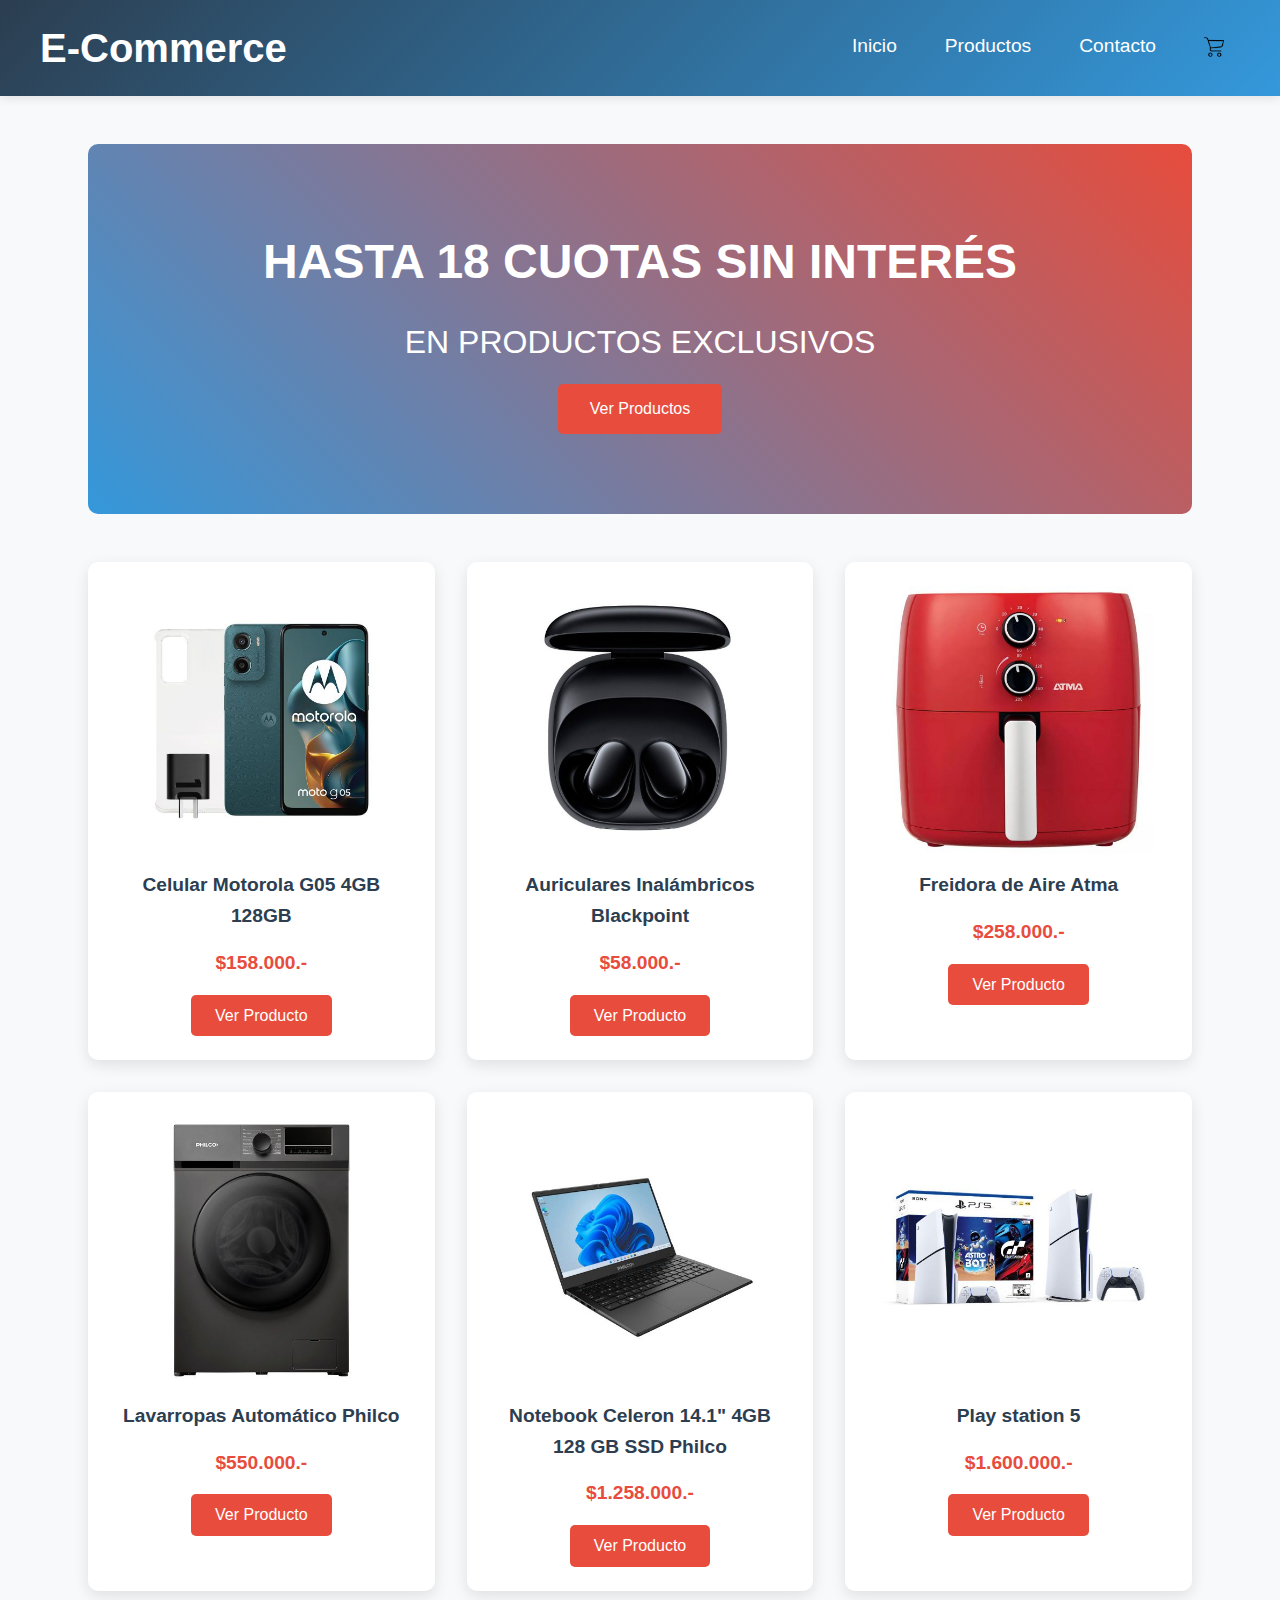
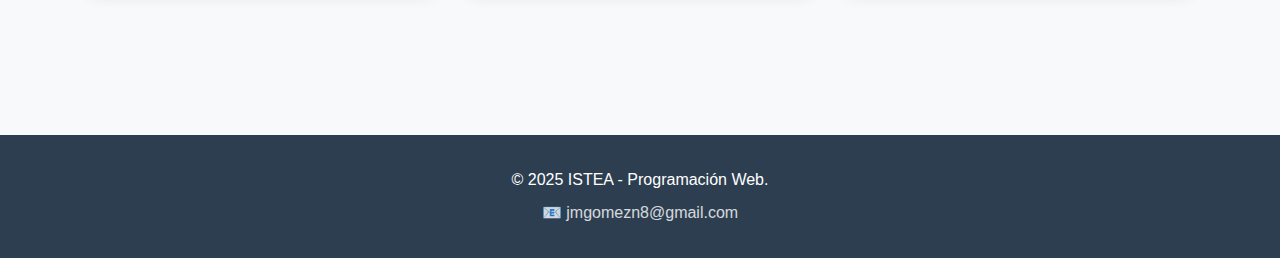
<file: index.html>
<!DOCTYPE html>
<html lang="es">
<head>
    <meta charset="UTF-8">
    <meta name="viewport" content="width=device-width, initial-scale=1.0">
    <title>E-Commerce</title>
    <link rel="icon" href="/img/favicon.png" type="image/x-icon">
    <link rel="stylesheet" href="/styles/styles.css">
</head>
<body>
    <!-- Header  -->
    <header>
        <div class="header-content">
            <div class="logo">E-Commerce</div>
            <img class="hamburguer" src="/img/menu.png">
            <nav class="header-content-nav">
                <ul>
                    <li><a href="/index.html">Inicio</a></li>
                    <li><a href="#products">Productos</a></li>
                    <li><a href="#contact">Contacto</a></li>
                    <li><a href="/cart.html"><img src="/img/cart.png" alt="shopping cart" ></a></li>
                </ul>
            </nav>
        </div>
    </header>
    <!-- Contenido principal -->
     <main class="container">
        <!-- Prop -->
        <section class="prop">
            <h1>HASTA 18 CUOTAS SIN INTERÉS</h1>
            <p>EN PRODUCTOS EXCLUSIVOS</p>
            <a href="#products" class="btn-prop">Ver Productos</a>
        </section>

        <!-- Cards -->
         <section id="products">
            
            <div class="products-cards-grid">
                <div class="product-card">
                    <img src="/img/celular.jpg">
                    <div class="product-card-name">Celular Motorola G05 4GB 128GB</div>
                    <div class="product-card-price">$158.000.-</div>
                    <a href="/product.html" class="product-card-btn">Ver Producto</a>
                </div>
                <div class="product-card">
                    <img src="/img/auriculares.jpg">
                    <div class="product-card-name">Auriculares Inalámbricos Blackpoint</div>
                    <div class="product-card-price">$58.000.-</div>
                    <a href="/product.html" class="product-card-btn">Ver Producto</a>
                </div>
                <div class="product-card">
                    <img src="/img/freidora.jpg">
                    <div class="product-card-name">Freidora de Aire Atma</div>
                    <div class="product-card-price">$258.000.-</div>
                    <a href="/product.html" class="product-card-btn">Ver Producto</a>
                </div>
                <div class="product-card">
                    <img src="/img/lavarropas.jpg">
                    <div class="product-card-name">Lavarropas Automático Philco</div>
                    <div class="product-card-price">$550.000.-</div>
                    <a href="/product.html" class="product-card-btn">Ver Producto</a>
                </div>
                <div class="product-card">
                    <img src="/img/notebook.jpg">
                    <div class="product-card-name">Notebook Celeron 14.1" 4GB 128 GB SSD Philco</div>
                    <div class="product-card-price">$1.258.000.-</div>
                    <a href="/product.html" class="product-card-btn">Ver Producto</a>
                </div>
                <div class="product-card">
                    <img src="/img/play.jpg">
                    <div class="product-card-name">Play station 5</div>
                    <div class="product-card-price">$1.600.000.-</div>
                    <a href="/product.html" class="product-card-btn">Ver Producto</a>
                </div>
            </div>
        </section>
     </main>
    <!-- Footer -->
    <footer id="contact">
        <p>&copy; 2025 ISTEA - Programación Web.</p>
        <p>
            📧 jmgomezn8@gmail.com 
        </p>
    </footer>
</body>
</html>
</file>
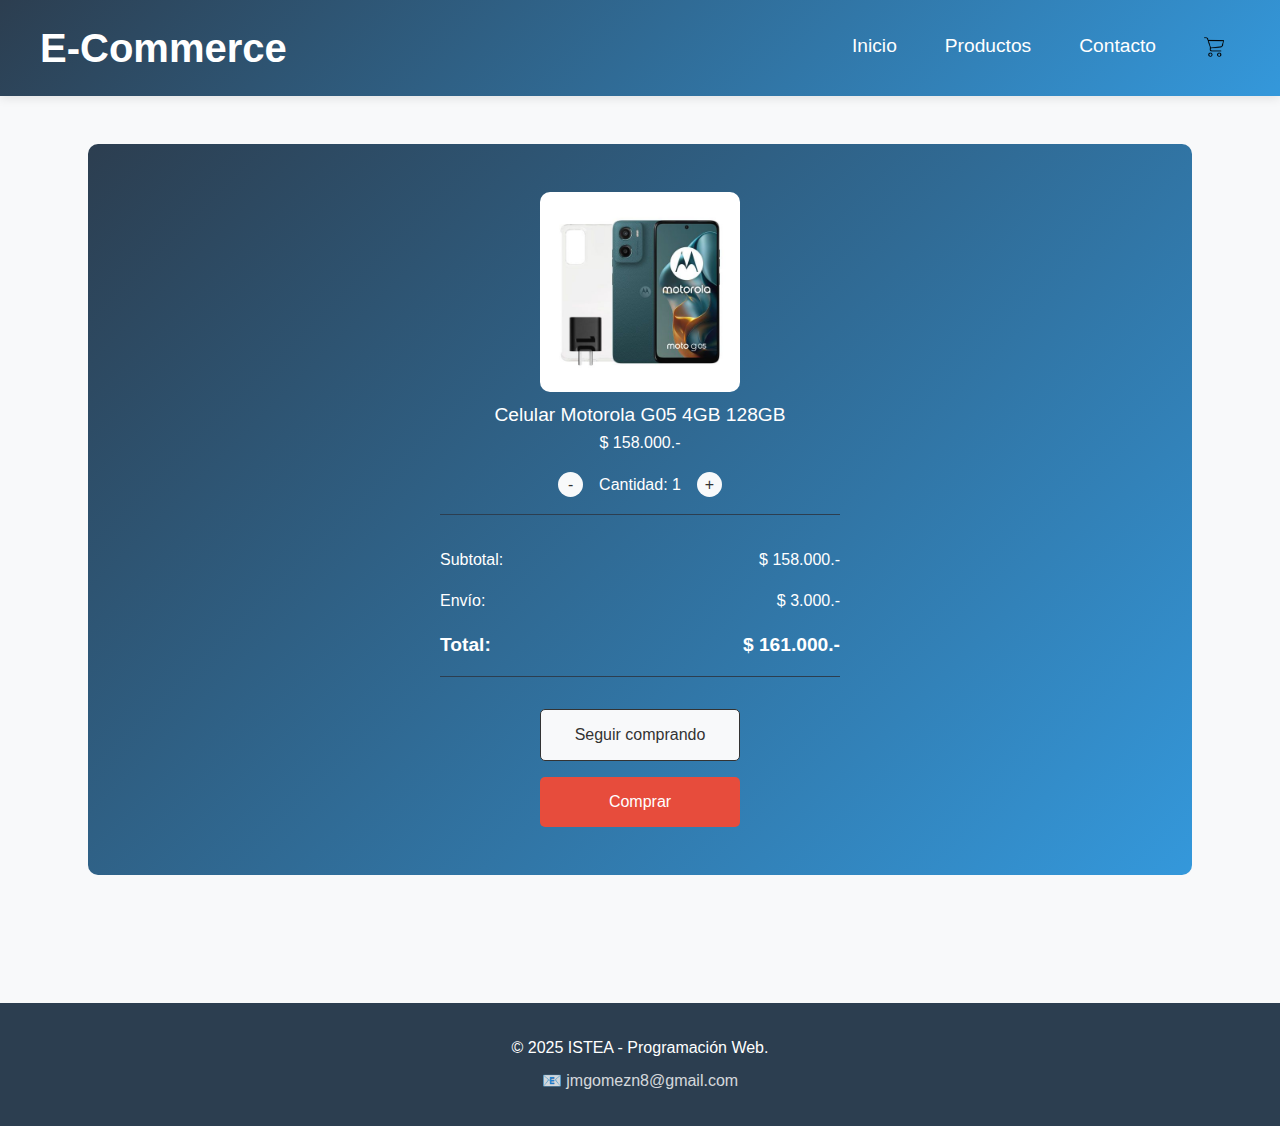
<file: cart.html>
<!DOCTYPE html>
<html lang="es">
<head>
    <meta charset="UTF-8">
    <meta name="viewport" content="width=device-width, initial-scale=1.0">
    <title>E-Commerce</title>
    <link rel="icon" href="/img/favicon.png" type="image/x-icon">
    <link rel="stylesheet" href="/styles/styles.css">
</head>
<body>
    <!-- Header -->
    <header>
        <div class="header-content">
            <div class="logo">E-Commerce</div>
            <img class="hamburguer" src="/img/menu.png">
            <nav class="header-content-nav">
                <ul>
                    <li><a href="/index.html">Inicio</a></li>
                    <li><a href="/index.html">Productos</a></li>
                    <li><a href="/contact.html">Contacto</a></li>
                    <li><a href="/cart.html"><img src="/img/cart.png" alt="shopping cart" ></a></li>
                </ul>
            </nav>
        </div>
    </header>
    <!-- Contenido principal -->
     <main class="container">
        <section class="cart">
            <div class="cart-items">
                <div class="cart-item">
                    <img src="/img/celular.jpg">
                    <div class="item-info">Celular Motorola G05 4GB 128GB</div>
                    <div class="item-price">$ 158.000.-</div>
                </div>
                <div class="cart-item-quantity">
                    <div class="btn-cart-add">-</div>
                    <div class="btn-cart-q">Cantidad: 1</div>
                    <div class="btn-cart-del">+</div>
                </div>
            </div>
            
            <div class="cart-total">
                <div class="cart-total-sub"><span>Subtotal:</span> <span>$ 158.000.-</span></div>
                <div class="cart-total-ship"><span>Envío:</span> <span>$ 3.000.-</span></div>
                <div class="cart-total-sum"><span>Total:</span> <span>$ 161.000.-</span></div>
            </div>
        <!-- Botones -->
            <a href="/index.html" class="btn-cart-back">Seguir comprando</a>
            <a href="#products" class="btn-cart-buy">Comprar</a>
        </section>
        <!-- Detalle del carrito -->

     </main>
    <!-- Footer -->
    <footer>
        <p>&copy; 2025 ISTEA - Programación Web.</p>
        <p>
            📧 jmgomezn8@gmail.com 
        </p>
    </footer>
</body>
</html>
</file>
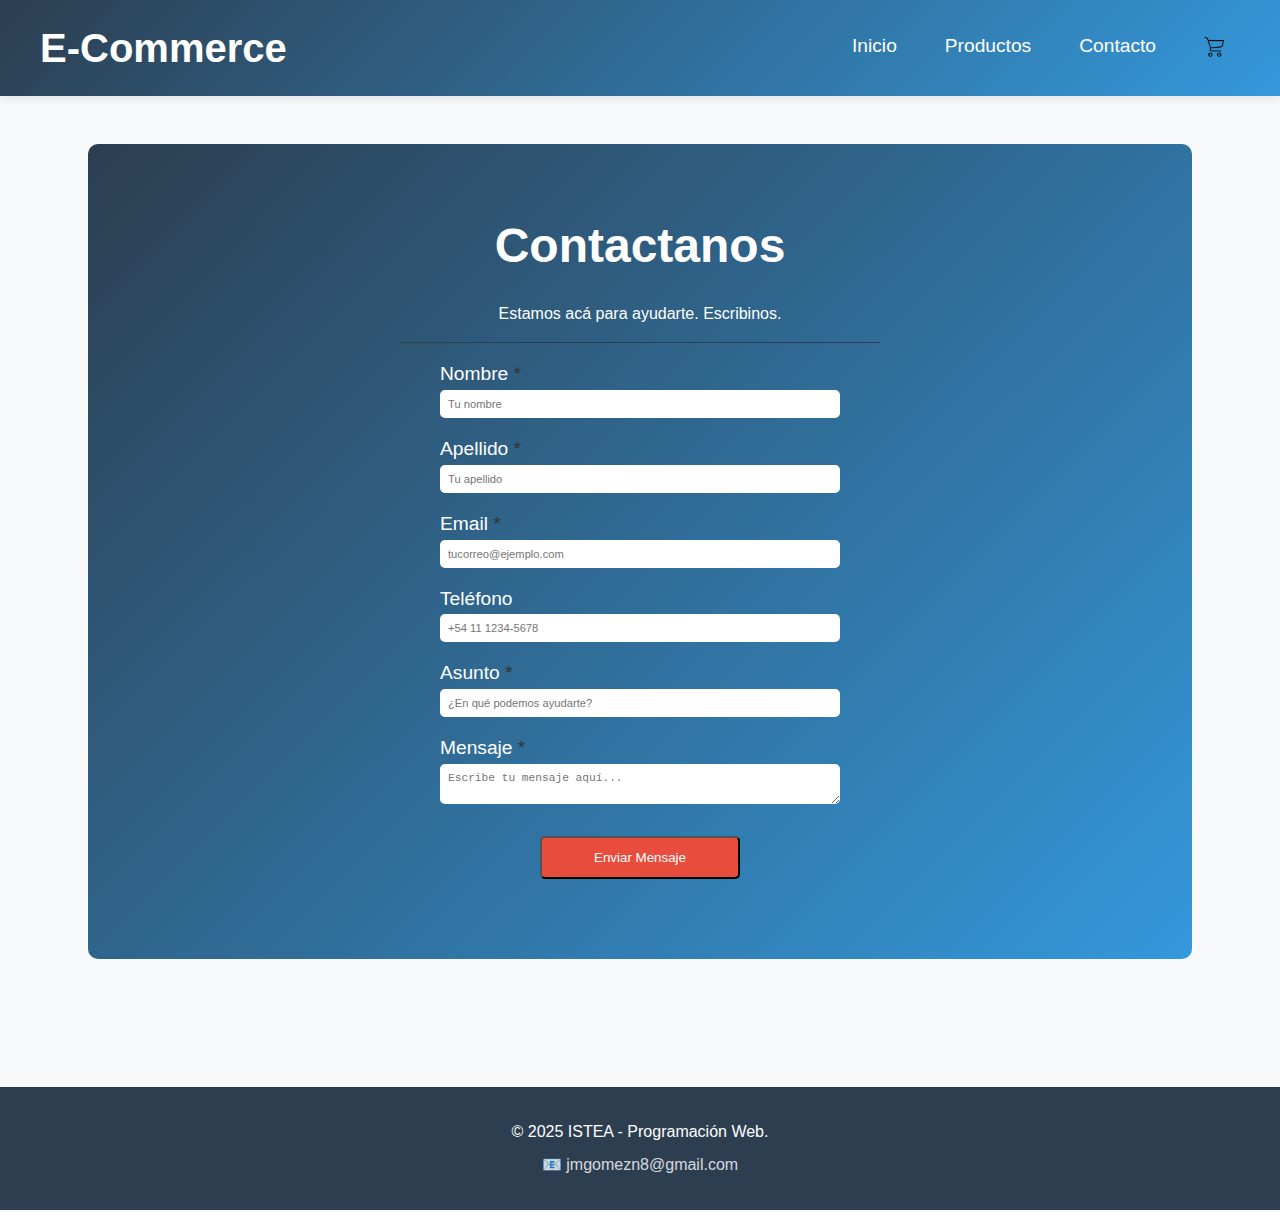
<file: contact.html>
<!DOCTYPE html>
<html lang="es">
<head>
    <meta charset="UTF-8">
    <meta name="viewport" content="width=device-width, initial-scale=1.0">
    <title>E-Commerce</title>
    <link rel="icon" href="./img/favicon.png" type="image/x-icon">
    <link rel="stylesheet" href="./styles/styles.css">
</head>
<body>
    <!-- Header  -->
    <header>
        <div class="header-content">
            <div class="logo">E-Commerce</div>
            <img class="hamburguer" src="./img/menu.png">
            <nav class="header-content-nav">
                <ul>
                    <li><a href="./index.html">Inicio</a></li>
                    <li><a href="./index.html">Productos</a></li>
                    <li><a href="./contact.html">Contacto</a></li>
                    <li><a href="./cart.html"><img src="./img/cart.png" alt="shopping cart" ></a></li>
                </ul>
            </nav>
        </div>
    </header>
    <!-- Contenido principal -->
     <main class="container">
        <!-- Formulario de contacto -->
         <section class="contact">
            <div class="contact-header">
                <h1>Contactanos</h1>
                <p>Estamos acá para ayudarte. Escribinos.</p>
            </div>
            <form class="contact-form">
                <div class="contact-form-container">
                    <div class="contact-form-inputs">
                        <label for="nombre">Nombre <span>*</span></label>
                        <input 
                            type="text" 
                            id="nombre" 
                            name="nombre" 
                            class="form-control" 
                            placeholder="Tu nombre"
                            required
                        >
                    </div>

                    <div class="contact-form-inputs">
                        <label for="apellido">Apellido <span>*</span></label>
                        <input 
                            type="text" 
                            id="apellido" 
                            name="apellido" 
                            class="form-control" 
                            placeholder="Tu apellido"
                            required
                        >
                    </div>
                </div>

                <div class="contact-form-inputs">
                    <label for="email">Email <span>*</span></label>
                    <input 
                        type="email" 
                        id="email" 
                        name="email" 
                        class="form-control" 
                        placeholder="tucorreo@ejemplo.com"
                        required
                    >
                </div>

                <div class="contact-form-inputs">
                    <label for="telefono">Teléfono</label>
                    <input 
                        type="tel" 
                        id="telefono" 
                        name="telefono" 
                        class="form-control" 
                        placeholder="+54 11 1234-5678"
                    >
                </div>

                <div class="contact-form-inputs">
                    <label for="asunto">Asunto <span>*</span></label>
                    <input 
                        type="text" 
                        id="asunto" 
                        name="asunto" 
                        class="form-control" 
                        placeholder="¿En qué podemos ayudarte?"
                        required
                    >
                </div>

                <div class="contact-form-inputs">
                    <label for="mensaje">Mensaje <span>*</span></label>
                    <textarea 
                        id="mensaje" 
                        name="mensaje" 
                        class="form-control" 
                        placeholder="Escribe tu mensaje aquí..."
                        required
                    ></textarea>
                </div>

                <button type="submit" class="btn-contact-send">Enviar Mensaje</button>
          </form>
         </section>
     </main>
    <!-- Footer -->
    <footer>
        <p>&copy; 2025 ISTEA - Programación Web.</p>
        <p>
            📧 jmgomezn8@gmail.com 
        </p>
    </footer>
</body>
</html>
</file>
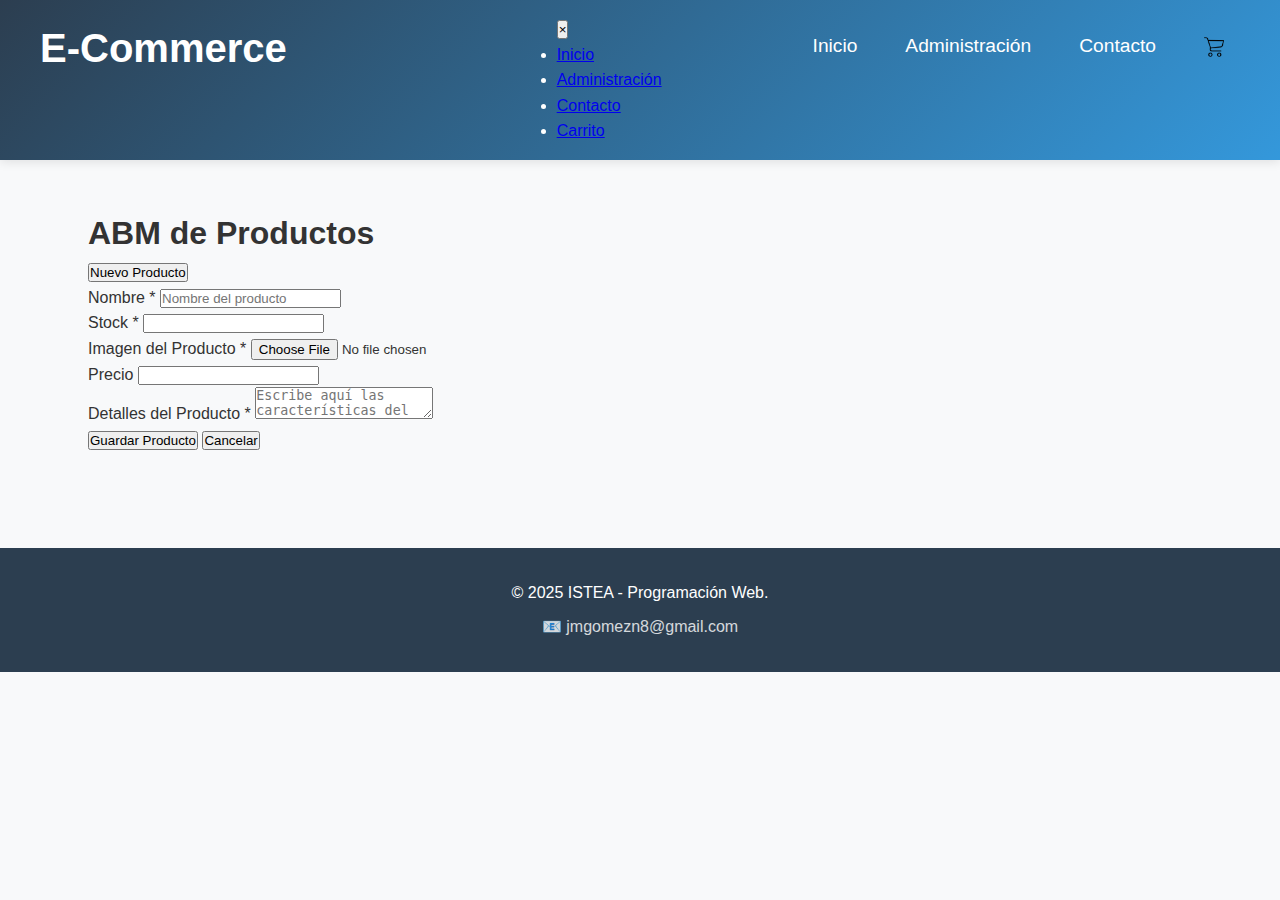
<file: crud.html>
<!DOCTYPE html>
<html lang="es">
<head>
    <meta charset="UTF-8">
    <meta name="viewport" content="width=device-width, initial-scale=1.0">
    <title>E-Commerce</title>
    <link rel="icon" href="./img/favicon.png" type="image/x-icon">
    <link rel="stylesheet" href="./styles/styles.css">
</head>
<body>
    <!-- Header  -->
    <header>
        <div class="header-content">
            <div class="logo">E-Commerce</div>
            <div class="hamburger" id="hamburger">
                <span></span>
                <span></span>
                <span></span>
            </div>
            <nav class="header-content-nav-hamburger" id="header-content-nav-hamburger">
                <div class="hamburger-menu-header">
                    <button class="close-btn" id="close-btn">&times;</button>
                </div>
                <ul>
                    <li><a href="./index.html">Inicio</a></li>
                    <li><a href="./crud.html">Administración</a></li>
                    <li><a href="./contact.html">Contacto</a></li>
                    <li><a href="./cart.html">Carrito</a></li>
                </ul>
            </nav>
            <nav class="header-content-nav">
                <ul>
                    <li><a href="./index.html">Inicio</a></li>
                    <li><a href="./crud.html">Administración</a></li>
                    <li><a href="./contact.html">Contacto</a></li>
                    <li><a href="./cart.html"><img src="./img/cart.png" alt="shopping cart" ></a></li>
                </ul>
            </nav>
        </div>
    </header>
    <!-- Contenido principal -->
     <main class="container">
        <!-- Administración -->
         <section class="crud">
            <div class="crud-header">
                <h1>ABM de Productos</h1>
            </div>
            <section id="products">
                <div id="products-cards-grid">
                    <!-- Productos renderizados con JS -->
                </div>
                <button  class="btn-product-create" id="btn-product-create">Nuevo Producto</button>
            </section>
            <form class="crud-form" method="post" id="crud-form">

                <div class="crud-form-inputs">
                    <label for="product-name">Nombre <span>*</span></label>
                    <input 
                        type="text" 
                        id="product-name" 
                        name="product-name" 
                        class="crud-control" 
                        placeholder="Nombre del producto"
                        required
                    >
                </div>

                <div class="crud-form-inputs">
                    <label for="product-stock">Stock <span>*</span></label>
                    <input 
                        type="number" 
                        id="product-stock" 
                        name="product-stock" 
                        class="crud-control" 
                        required
                    >
                </div>


                <div class="crud-form-inputs">
                    <label for="product-image">Imagen del Producto <span>*</span></label>
                    <input 
                        type="file" 
                        id="product-image" 
                        name="product-image" 
                        class="crud-control" 
                        required
                        accept="image/*" 
                    >
                </div>

                <div class="crud-form-inputs">
                    <label for="producto-price">Precio</label>
                    <input 
                        type="number" 
                        id="producto-price" 
                        name="producto-price" 
                        class="crud-control" 
                    >
                </div>

                <div class="crud-form-inputs">
                    <label for="product-details">Detalles del Producto <span>*</span></label>
                    <textarea 
                        id="product-details" 
                        name="product-details" 
                        class="crud-control" 
                        placeholder="Escribe aquí las características del producto..."
                        required
                    ></textarea>
                </div>
                <div id="form-message"></div>
                <button type="submit" class="btn-product-save" id="btn-product-save">Guardar Producto</button>
                <button class="btn-product-cancel" id="btn-product-cancel">Cancelar</button>
          </form>
         </section>
     </main>
    <!-- Footer -->
    <script src="./js/data.js"></script>
    <script src="./js/crud.js"></script>
    <footer>
        <p>&copy; 2025 ISTEA - Programación Web.</p>
        <p>
            📧 jmgomezn8@gmail.com 
        </p>
    </footer>
</body>
</html>
</file>
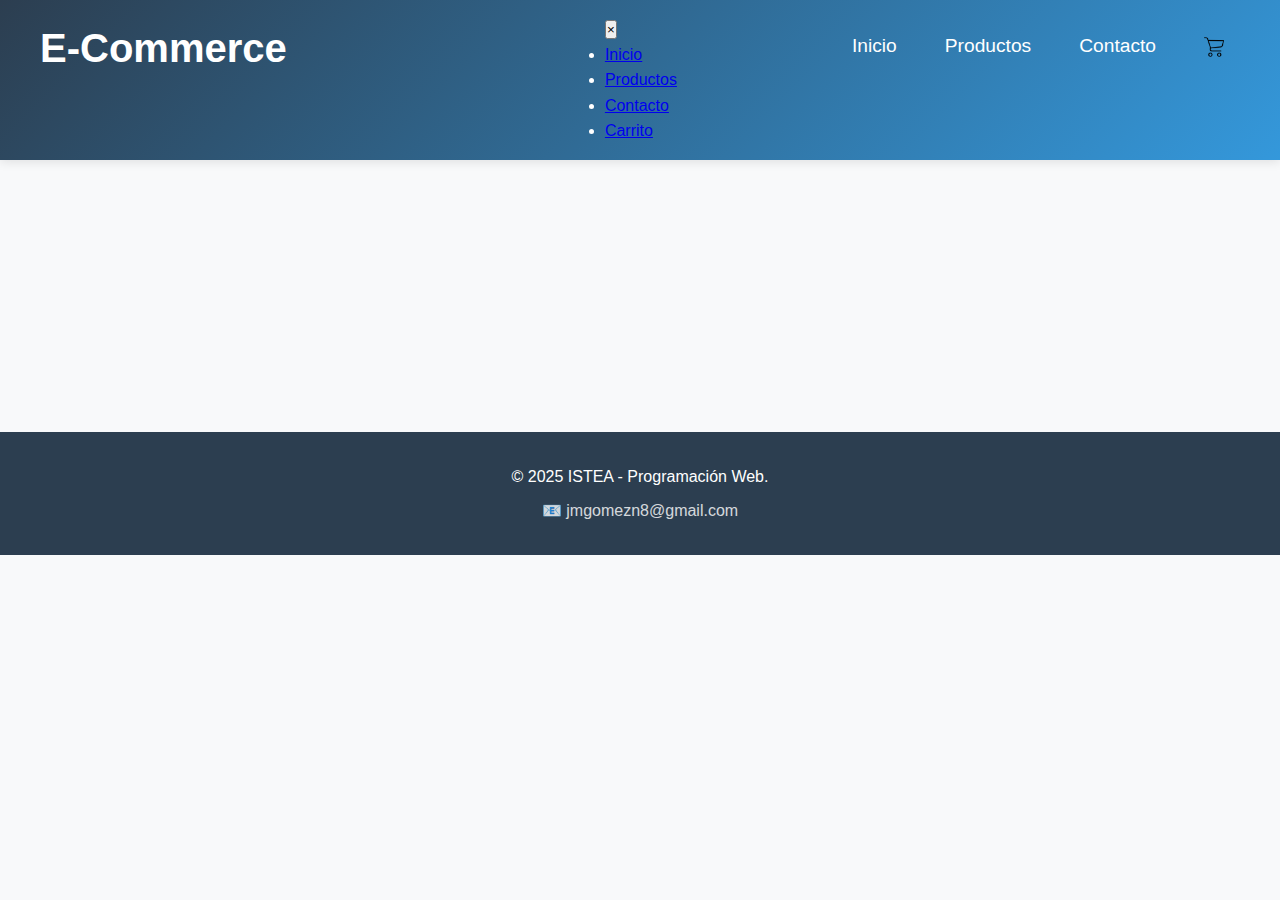
<file: product.html>
<!DOCTYPE html>
<html lang="es">
<head>
    <meta charset="UTF-8">
    <meta name="viewport" content="width=device-width, initial-scale=1.0">
    <title>E-Commerce</title>
    <link rel="icon" href="./img/favicon.png" type="image/x-icon">
    <link rel="stylesheet" href="./styles/styles.css">
</head>
<body>
    <!-- Header  -->
    <header>
        <div class="header-content">
            <div class="logo">E-Commerce</div>
            <div class="hamburger" id="hamburger">
                <span></span>
                <span></span>
                <span></span>
            </div>
            <nav class="header-content-nav-hamburger" id="header-content-nav-hamburger">
                <div class="hamburger-menu-header">
                    <button class="close-btn" id="close-btn">&times;</button>
                </div>
                <ul>
                    <li><a href="./index.html">Inicio</a></li>
                    <li><a href="#products">Productos</a></li>
                    <li><a href="./contact.html">Contacto</a></li>
                    <li><a href="./cart.html">Carrito</a></li>
                </ul>
            </nav>
            <nav class="header-content-nav">
                <ul>
                    <li><a href="./index.html">Inicio</a></li>
                    <li><a href="#products">Productos</a></li>
                    <li><a href="./contact.html">Contacto</a></li>
                    <li><a href="./cart.html"><img src="./img/cart.png" alt="shopping cart" ></a></li>
                </ul>
            </nav>
        </div>
    </header>
    <!-- Contenido principal -->
     <main class="container">
        <!-- Detalle del producto -->
        <section id="product-detail" class="product-detail">
            <!-- Detalle renderizado con JS -->
        </section>
     </main>
    <!-- Footer -->
    <script src="./js/index.js"></script>
    <script src="./js/data.js"></script>
    <script src="./js/product-detail.js"></script>
    <footer>
        <p>&copy; 2025 ISTEA - Programación Web.</p>
        <p>
            📧 jmgomezn8@gmail.com 
        </p>
    </footer>
</body>
</html>
</file>
<file: styles/styles.css>
* {
            margin: 0;
            padding: 0;
            box-sizing: border-box;
        }

        /* Variables  */
        :root {
            --primary-color: #2c3e50;
            --secondary-color: #3498db;
            --accent-color: #e74c3c;
            --text-color: #333;
            --bg-color: #f8f9fa;
            --max-width: 1200px;
        }

        body {
            font-family: 'Arial', sans-serif;
            line-height: 1.6;
            color: var(--text-color);
            background-color: var(--bg-color);
        }

        /* Header */
        header {
            background: linear-gradient(135deg, var(--primary-color), var(--secondary-color));
            color: white;
            padding: 1rem;
            box-shadow: 0 2px 10px rgba(0,0,0,0.1);
        }

        .header-content {
            max-width: var(--max-width);
            margin: 0 auto;
            display: flex;
            flex-direction: row;
            justify-content: space-between;
            gap: 1rem;
        }

        .logo {
            font-size: 1.5rem;
            font-weight: bold;
        }

        .hamburguer {
            width: 30px;
            height: 30px;
            cursor: pointer;
        }

        /* Nav-bar */

        .header-content-nav {
            display: none;
            margin-top: 15px;
        }

        .header-content-nav ul {
            list-style: none;
            display: flex;
            flex-wrap: wrap;
            justify-content: center;
            gap: 1rem;
        }

        .header-content-nav a {
            color: white;
            text-decoration: none;
            padding: 0.5rem 1rem;
            border-radius: 5px;
            transition: background-color 0.3s ease;
        }

        .header-content-nav a:hover {
            background-color: rgba(255,255,255,0.2);
        }
        
        .header-content-nav a img {
            vertical-align: middle;
            width: 20px;
            height: 20px;
            
        }


        /* Main Container */

        .container {
            max-width: var(--max-width);
            margin: 0 auto;
            padding: 1rem;
        }

        /* Prop */

        .prop {
            background: linear-gradient(45deg, var(--secondary-color), var(--accent-color));
            display: none;
            color: white;
            text-align: center;
            padding: 3rem 1rem;
            margin-bottom: 2rem;
            border-radius: 10px;
        }

        .prop h1 {
            font-size: 2rem;
            color: white;
            margin-bottom: 1rem;
        }

        .prop p {
            font-size: 1.5rem;
            max-width: 600px;
            margin: 0 auto;
        }

        .btn-prop {
            display: inline-block;
            background: var(--accent-color);
            color: white;
            padding: 0.75rem 2rem;
            text-decoration: none;
            border-radius: 5px;
            transition: background-color 0.3s ease;
            margin-top: 1rem;
        }

        .btn-prop:hover {
            background: #c0392b;
        }

        /* Cards */

        .products-cards-grid {
            display: grid;
            grid-template-columns: repeat(auto-fit, minmax(280px, 1fr));
            gap: 2rem;
            margin: 3rem 0;
        }

        .product-card {
            display: flex;
            flex-direction: column;
            align-items: center;
            background: white;
            border-radius: 10px;
            padding: 1.5rem;
            box-shadow: 0 5px 15px rgba(0,0,0,0.1);
            transition: transform 0.3s ease, box-shadow 0.3s ease;
        }

        .product-card img{
            width: 90%;
            overflow: hidden;
            border-radius: 10px;
            margin-bottom: 1rem;
        }

        .product-card-name {
            color: var(--primary-color);
            font-size: 1.2rem;
            font-weight: bold;
            text-align: center;
        }

        .product-card-price {
            color: var(--accent-color);
            font-weight: bold;
            font-size: 1.2rem;
            margin: 1rem 0;
        }

        .product-card:hover {
            transform: translateY(-5px);
            box-shadow: 0 10px 25px rgba(0,0,0,0.15);
        }

        .product-card-btn {
            display: inline-block;
            background: var(--accent-color);
            color: white;
            padding: 0.5rem 1.5rem;
            text-decoration: none;
            border-radius: 5px;
            transition: background-color 0.3s ease;
        }

        .product-card-btn:hover {
            background: #c0392b;
        }
        /* Product page */

        .product-detail {
            background: var(--bg-color);
            color: var(--text-color);
            text-align: center;
            padding: 3rem 1rem;
            margin-bottom: 2rem;
            border-radius: 10px;
            display: flex;
            flex-direction: column;
            align-items: center;
        }

        .product-info {
            margin-top: 2rem;
            display: flex;
            flex-direction: column;
            max-width: 500px;
        }

        .product-image img {
            width: 80%;
            margin: auto 0;
        }

        .product-info-name {
            color: var(--primary-color);
            font-size: 1.5rem;
            font-weight: bold;
            text-align: center;
        }

        .product-info-price {
            color: var(--accent-color);
            font-size: 1.6rem;
            font-weight: bold;
            text-align: center;
            margin-top: 1rem;
        }

        .product-info-description {
            margin-top: 1rem;
            font-size: 1.2rem;
            line-height: 1.5;
            text-align: center;
            color: var(--text-color);
        }

        .btn-product-buy {
            display: inline-block;
            background: var(--accent-color);
            color: white;
            padding: 0.75rem 2rem;
            text-decoration: none;
            font-size: 1rem;
            border-radius: 5px;
            transition: background-color 0.3s ease;
            margin-top: 1rem;
            width: 250px;
        }

        .btn-product-buy:hover {
            background: #c0392b;
        }

        /* Contact page */

        .contact {
            background: linear-gradient(135deg, var(--primary-color), var(--secondary-color));
            color: white;
            text-align: center;
            padding: 3rem 1rem;
            margin-bottom: 2rem;
            border-radius: 10px;
            display: flex;
            flex-direction: column;
            align-items: center;
        }

        .contact-header{
            border-bottom: #2c3e50 1px solid;
            width: 15rem;
        }

        .contact-header h1{
            font-size: 1.5rem;
            color: white;
            margin-bottom: 1rem;
            margin-top: 1rem;
        }

        .contact-header p{
           margin-bottom: 1rem;
        }

        .contact-form{
            width: 15rem;
            gap: 1rem;
            margin-top: 1rem;
            margin-bottom: 1rem;
        }
        
        .contact-form-inputs{
            display: flex;
            flex-direction: column;
            text-align: left;
            margin-bottom: 1rem;
        }

        .form-control{
            width: 100%;
            padding: 0.5rem;
            border: none;
            border-radius: 5px;
            font-size: 0.7rem;
        }

        .contact-form-inputs label span {
            color: var(--text-color);
        }

        .btn-contact-send{
            display: inline-block;
            background: var(--accent-color);
            color: white;
            padding: 0.75rem 2rem;
            text-decoration: none;
            border-radius: 5px;
            transition: background-color 0.3s ease;
            margin-top: 1rem;
            width: 200px;
            margin-bottom: 1rem;
        }

        .btn-contact-send:hover {
            background: #c0392b;
        }

        /* Cart page */

        .cart {
            background: linear-gradient(135deg, var(--primary-color), var(--secondary-color));
            color: white;
            text-align: center;
            padding: 3rem 1rem;
            margin-bottom: 2rem;
            border-radius: 10px;
            display: flex;
            flex-direction: column;
            align-items: center;
        }

       .cart-items {
            display: flex;
            flex-direction: column;
            align-items: center;
            border-bottom: #2c3e50 1px solid;
            margin-bottom: 1rem;
            width: 17rem;
        }

        .item-info, .item.price {
            font-size: 1.2rem;
        }

        .cart-item img {
            width: 150px;
            height: 150px;
            border-radius: 10px;
        }

        .cart h1 {
            font-size: 2rem;
            color: white;
            margin-bottom: 1.5rem;
        }

        .cart-item-quantity{
            display: flex;
            align-items: center;
            gap: 1rem;
            margin-top: 1rem;
            margin-bottom: 1rem;
        }        

        .btn-cart-del, .btn-cart-add {
            width: 25px;
            height: 25px;
            background: var(--bg-color);
            color: var(--text-color);
            border-radius: 50%;
            display: flex;
            align-items: center;
            justify-content: center;
            cursor: pointer;
            transition: background-color 0.3s ease;
        }

        .cart-total {
            display: flex;
            flex-direction: column;
            gap: 1rem;
            margin-top: 1rem;
            border-bottom: #2c3e50 1px solid;
            margin-bottom: 1rem;
            width: 17rem;
        }

        .cart-total-sub, .cart-total-ship, .cart-total-sum {
            display: flex;
            justify-content: space-between;
        }

        .cart-total-sum {
            font-size: 1.2rem;
            font-weight: bold;
            margin-bottom: 1rem;
        }

        .btn-cart-buy {
            display: inline-block;
            background: var(--accent-color);
            color: white;
            padding: 0.75rem 2rem;
            text-decoration: none;
            border-radius: 5px;
            transition: background-color 0.3s ease;
            margin-top: 1rem;
            width: 200px;
        }

        .btn-cart-back {
            display: inline-block;
            background: var(--bg-color);
            color: var(--text-color);
            padding: 0.75rem 2rem;
            text-decoration: none;
            border-radius: 5px;
            transition: background-color 0.3s ease;
            margin-top: 1rem;
            border: 1px solid var(--text-color);
            width: 200px;
        }

        .btn-cart-buy:hover {
            background: #c0392b;
        }

        .btn-cart-add:hover{
            background: #bdc3c7;
        }
        
        .btn-cart-del:hover {
            background: #bdc3c7;
        }

        .btn-cart-back:hover {
            background: #bdc3c7;
        }

        /* Footer */
        footer {
            background: var(--primary-color);
            color: white;
            text-align: center;
            padding: 2rem 1rem;
            margin-top: 3rem;
        }

        footer p + p{
            margin-top: 0.5rem; opacity: 0.8;
        }

        /* -------------------------------------------------------------------------------*/

        /* TABLET - 768px y más */
        @media (min-width: 768px) {


            .contact-header{
                width: 25rem;
            }

            .contact-header h1{
                font-size: 2.5rem;
            }

            .contact-form{
                width: 20rem;
            }


            .logo {
                font-size: 2rem;
            }

            .prop {
                display: block;
            }

            .header-content-nav {
            display: block;
           }

            .hamburguer{
            display: none;
           }

            .cart-total {
            width: 25rem;
           }

            .cart-items {
            width: 25rem;
           }

            .cart-item img {
            width: 180px;
            height: 180px;
           }

            .btn-product-buy {
            margin-top: 1.5rem;
           }

            nav ul {
                justify-content: flex-end;
            }

            .container {
                padding: 2rem;
            }

            .prop {
                padding: 4rem 2rem;
            }

            .products-cards-grid {
                grid-template-columns: repeat(auto-fit, minmax(320px, 1fr));
            }

            .content-section {
                flex-direction: row;
                text-align: left;
            }

        }

        /* DESKTOP - 1024px y más */
        @media (min-width: 1024px) {


            .header-content-nav a{
                font-size: 1.2rem;
            }

            .contact-header{
                width: 30rem;
            }

            .contact-header h1{
                font-size: 3rem;
            }

            .contact-form{
                width: 25rem;
                font-size: 1.2rem;
            }
            
            .cart h1 {
            font-size: 3rem;
            }

            .prop h1 {
            font-size: 3rem;
            }

            .prop p {
            font-size: 2rem;
            }

            .logo {
                font-size: 2.5rem;
            }

            .container {
                padding: 3rem;
            }

            .product-image img {
            width: 25rem;
           }

            .cart-item img {
            width: 200px;
            height: 200px;
           }


            .product-info-name {
                font-size: 1.8rem;
            }

            .product-info-price {
                font-size: 2rem;
            }

            .product-info-description {
                font-size: 1.4rem;
                margin-bottom: 2rem;
            }

            .prop {
                padding: 5rem 3rem;
            }

            .products-cards-grid {
                grid-template-columns: repeat(3, 1fr);
            }

        }

        /* DESKTOP GRANDE - 1440px y más */
        @media (min-width: 1440px) {

            .header-content-nav a{
                font-size: 1.5rem;
            }

            .contact-header{
                width: 35rem;
            }

            .contact-header h1{
                font-size: 3.5rem;
            }

            .contact-header p{
                font-size: 1.2rem;
            }

            .contact-form{
                width: 30rem;
                font-size: 1.3rem;
            }

            .cart h1 {
            font-size: 4rem;
            }

            .logo {
                font-size: 2.8rem;
            }

            .prop p {
            font-size: 3.5rem;
            }

            .prop h1 {
                font-size: 4rem;
            }
            
            .product-image img {
                 width: 30rem;
           }
            
            .prop p {
                font-size: 1.5rem;
            }

            .cart-item img {
                 width: 220px;
                 height: 220px;
           }

            .product-info-name {
                font-size: 2rem;
            }

            .product-info-price {
                font-size: 2.5rem;
            }

            .product-info-description {
                font-size: 1.8rem;
                margin-bottom: 2rem;
            }
        }
</file>
